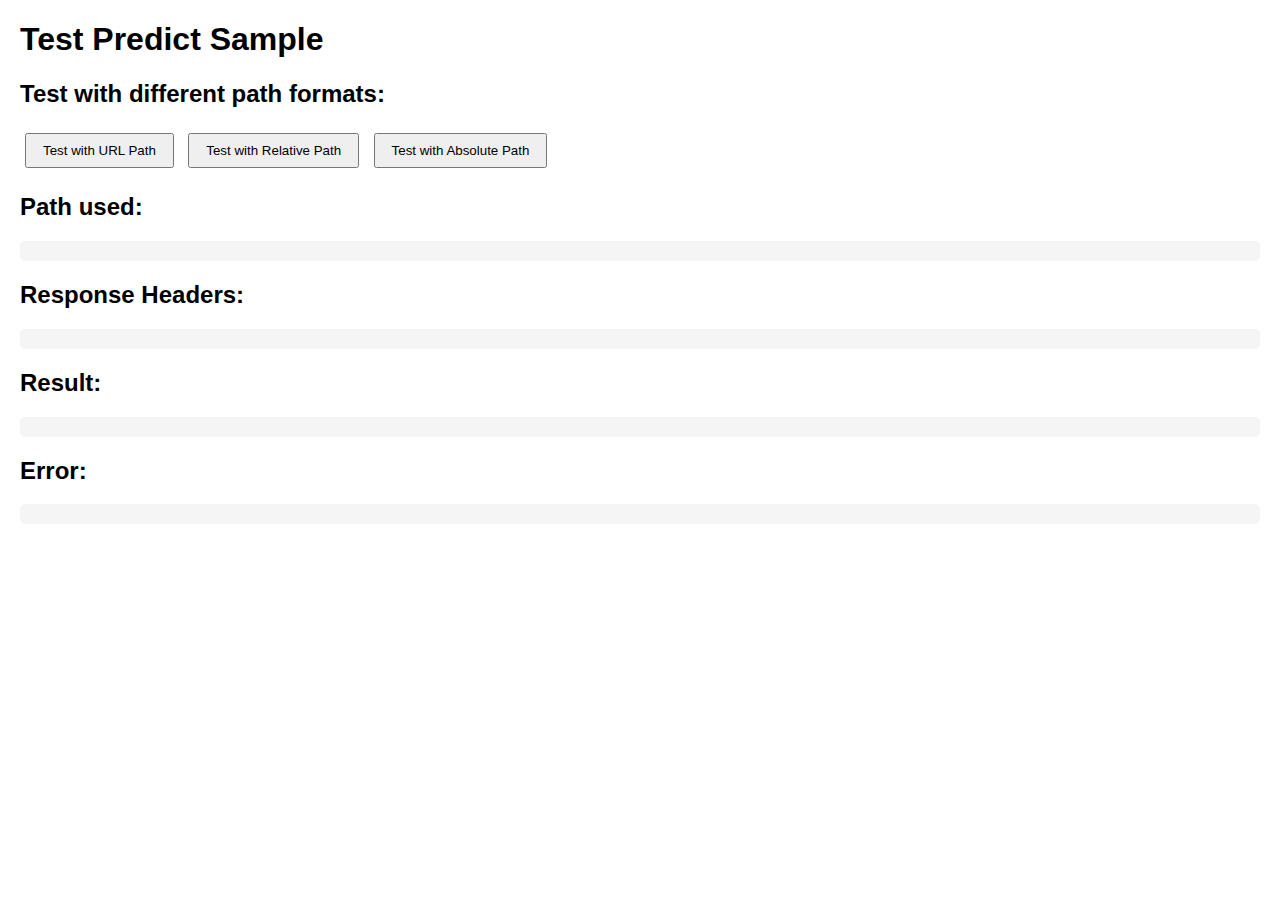
<file: test_predict_sample.html>
<!DOCTYPE html>
<html>
<head>
    <title>Test Predict Sample</title>
    <script>
        function testPredictSample(pathType) {
            let samplePath;
            
            // Different path formats to test
            switch(pathType) {
                case 'url':
                    samplePath = '/audio_samples/dog_bark.wav';
                    break;
                case 'relative':
                    samplePath = 'test_audio_samples/dog_bark.wav';
                    break;
                case 'absolute':
                    samplePath = 'D:/Urban-Sound_Classifier-Project/test_audio_samples/dog_bark.wav';
                    break;
                default:
                    samplePath = '/audio_samples/dog_bark.wav';
            }
            
            document.getElementById('path-used').textContent = samplePath;
            
            const formData = new FormData();
            formData.append('sample_path', samplePath);
            
            // Clear previous results
            document.getElementById('result').textContent = 'Loading...';
            document.getElementById('error').textContent = '';
            document.getElementById('response-headers').textContent = '';
            
            fetch('/predict_sample', {
                method: 'POST',
                body: formData
            })
            .then(response => {
                // Display response headers
                const headers = {};
                response.headers.forEach((value, key) => {
                    headers[key] = value;
                });
                document.getElementById('response-headers').textContent = JSON.stringify(headers, null, 2);
                
                // Check if the response is JSON
                const contentType = response.headers.get('content-type');
                console.log('Content-Type:', contentType);
                
                if (!contentType || !contentType.includes('application/json')) {
                    // Not JSON, handle as text
                    return response.text().then(text => {
                        document.getElementById('result').textContent = 'Non-JSON response: ' + text.substring(0, 500) + '...';
                        throw new Error('Server returned non-JSON response');
                    });
                }
                return response.json();
            })
            .then(data => {
                document.getElementById('result').textContent = JSON.stringify(data, null, 2);
            })
            .catch(error => {
                console.error('Error:', error);
                document.getElementById('error').textContent = error.message;
            });
        }
    </script>
    <style>
        body { font-family: Arial, sans-serif; margin: 20px; }
        button { margin: 5px; padding: 8px 16px; }
        pre { background: #f5f5f5; padding: 10px; border-radius: 5px; }
        .section { margin-bottom: 20px; }
    </style>
</head>
<body>
    <h1>Test Predict Sample</h1>
    
    <div class="section">
        <h2>Test with different path formats:</h2>
        <button onclick="testPredictSample('url')">Test with URL Path</button>
        <button onclick="testPredictSample('relative')">Test with Relative Path</button>
        <button onclick="testPredictSample('absolute')">Test with Absolute Path</button>
    </div>
    
    <div class="section">
        <h2>Path used:</h2>
        <pre id="path-used"></pre>
    </div>
    
    <div class="section">
        <h2>Response Headers:</h2>
        <pre id="response-headers"></pre>
    </div>
    
    <div class="section">
        <h2>Result:</h2>
        <pre id="result"></pre>
    </div>
    
    <div class="section">
        <h2>Error:</h2>
        <pre id="error"></pre>
    </div>
</body>
</html>
</file>
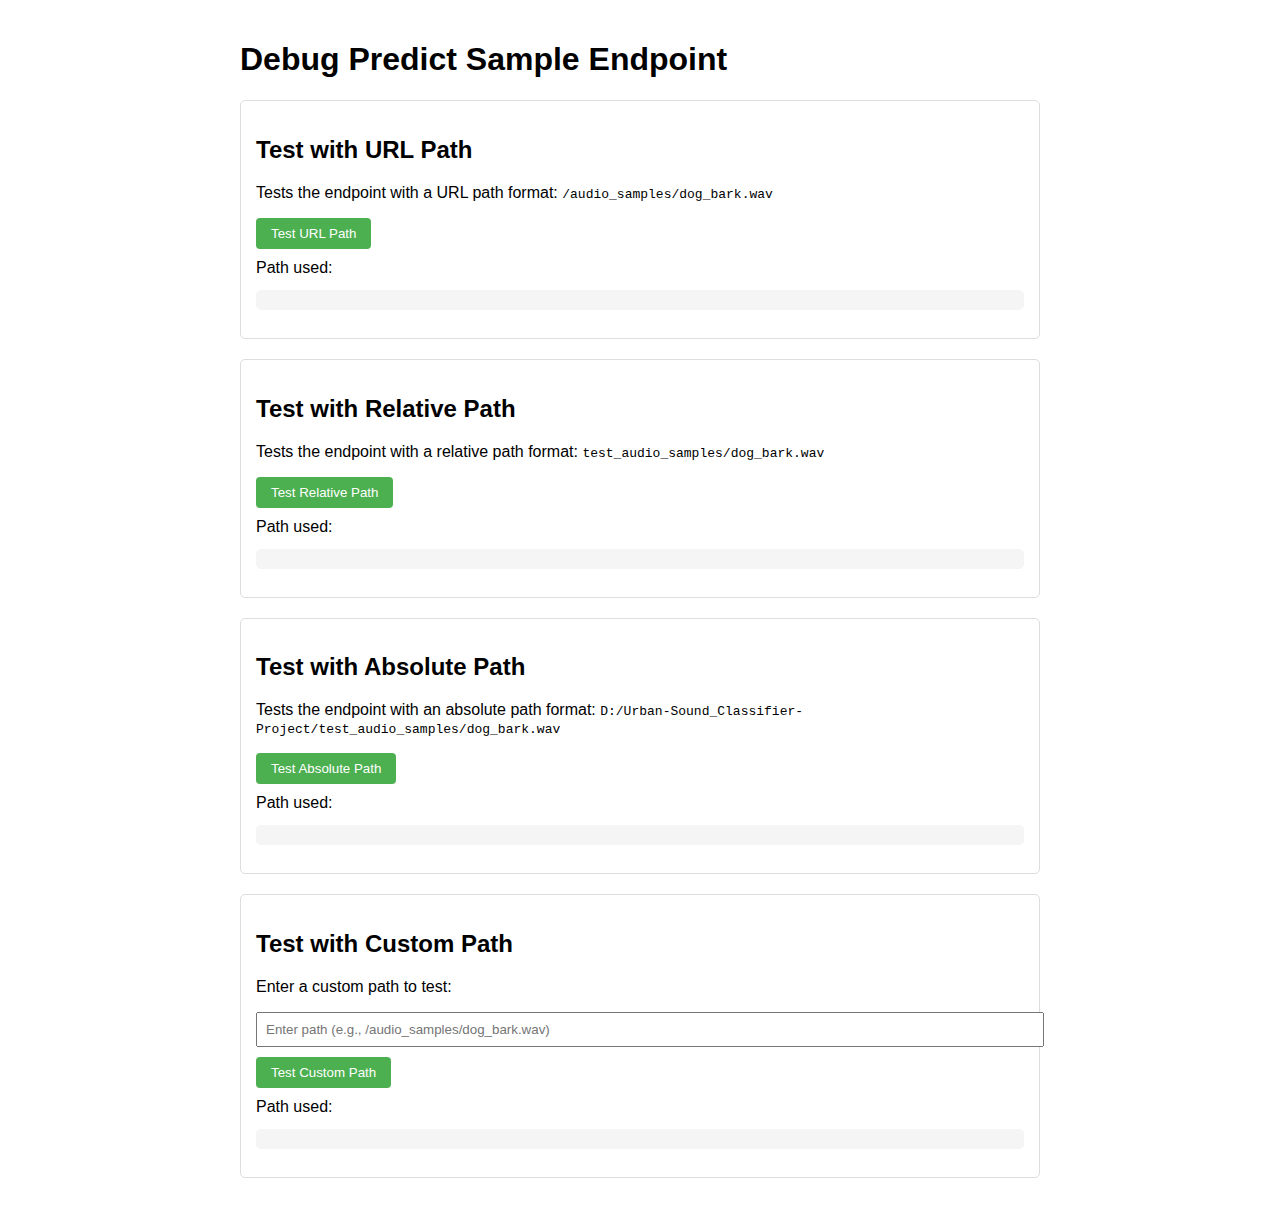
<file: urban_sound_classifier/web_app/templates/debug_predict_sample.html>
<!DOCTYPE html>
<html lang="en">
<head>
    <meta charset="UTF-8">
    <meta name="viewport" content="width=device-width, initial-scale=1.0">
    <title>Debug Predict Sample</title>
    <style>
        body {
            font-family: Arial, sans-serif;
            max-width: 800px;
            margin: 0 auto;
            padding: 20px;
        }
        .test-section {
            margin-bottom: 20px;
            padding: 15px;
            border: 1px solid #ddd;
            border-radius: 5px;
        }
        button {
            padding: 8px 15px;
            background-color: #4CAF50;
            color: white;
            border: none;
            border-radius: 4px;
            cursor: pointer;
            margin-right: 10px;
        }
        button:hover {
            background-color: #45a049;
        }
        pre {
            background-color: #f5f5f5;
            padding: 10px;
            border-radius: 5px;
            overflow-x: auto;
            white-space: pre-wrap;
        }
        .response {
            margin-top: 10px;
        }
        .error {
            color: red;
        }
        .success {
            color: green;
        }
        .headers {
            font-size: 0.9em;
            color: #666;
        }
    </style>
</head>
<body>
    <h1>Debug Predict Sample Endpoint</h1>
    
    <div class="test-section">
        <h2>Test with URL Path</h2>
        <p>Tests the endpoint with a URL path format: <code>/audio_samples/dog_bark.wav</code></p>
        <button id="testUrlPath">Test URL Path</button>
        <div id="urlPathResponse" class="response">
            <div>Path used: <span id="urlPathUsed"></span></div>
            <div class="headers" id="urlPathHeaders"></div>
            <pre id="urlPathResult"></pre>
        </div>
    </div>

    <div class="test-section">
        <h2>Test with Relative Path</h2>
        <p>Tests the endpoint with a relative path format: <code>test_audio_samples/dog_bark.wav</code></p>
        <button id="testRelativePath">Test Relative Path</button>
        <div id="relativePathResponse" class="response">
            <div>Path used: <span id="relativePathUsed"></span></div>
            <div class="headers" id="relativePathHeaders"></div>
            <pre id="relativePathResult"></pre>
        </div>
    </div>

    <div class="test-section">
        <h2>Test with Absolute Path</h2>
        <p>Tests the endpoint with an absolute path format: <code>D:/Urban-Sound_Classifier-Project/test_audio_samples/dog_bark.wav</code></p>
        <button id="testAbsolutePath">Test Absolute Path</button>
        <div id="absolutePathResponse" class="response">
            <div>Path used: <span id="absolutePathUsed"></span></div>
            <div class="headers" id="absolutePathHeaders"></div>
            <pre id="absolutePathResult"></pre>
        </div>
    </div>

    <div class="test-section">
        <h2>Test with Custom Path</h2>
        <p>Enter a custom path to test:</p>
        <input type="text" id="customPath" style="width: 100%; padding: 8px; margin-bottom: 10px;" 
               placeholder="Enter path (e.g., /audio_samples/dog_bark.wav)">
        <button id="testCustomPath">Test Custom Path</button>
        <div id="customPathResponse" class="response">
            <div>Path used: <span id="customPathUsed"></span></div>
            <div class="headers" id="customPathHeaders"></div>
            <pre id="customPathResult"></pre>
        </div>
    </div>

    <script>
        // Helper function to test the endpoint with a given path
        function testEndpoint(path, resultElementId, pathUsedElementId, headersElementId) {
            // Display the path being used
            document.getElementById(pathUsedElementId).textContent = path;
            
            // Create form data
            const formData = new FormData();
            formData.append('sample_path', path);
            
            // Clear previous results
            document.getElementById(resultElementId).textContent = 'Loading...';
            document.getElementById(headersElementId).textContent = '';
            
            // Send request
            fetch('/predict_sample', {
                method: 'POST',
                body: formData
            })
            .then(response => {
                // Display response headers
                const headers = Array.from(response.headers.entries())
                    .map(([key, value]) => `${key}: ${value}`)
                    .join('\n');
                document.getElementById(headersElementId).textContent = 'Response Headers:\n' + headers;
                
                // Check content type
                const contentType = response.headers.get('content-type');
                if (contentType && contentType.includes('application/json')) {
                    return response.json().then(data => {
                        document.getElementById(resultElementId).textContent = JSON.stringify(data, null, 2);
                        document.getElementById(resultElementId).className = 'success';
                    });
                } else {
                    return response.text().then(text => {
                        document.getElementById(resultElementId).textContent = 
                            `Non-JSON Response (${response.status} ${response.statusText}):\n\n${text.substring(0, 500)}${text.length > 500 ? '...' : ''}`;
                        document.getElementById(resultElementId).className = 'error';
                    });
                }
            })
            .catch(error => {
                document.getElementById(resultElementId).textContent = 'Error: ' + error.message;
                document.getElementById(resultElementId).className = 'error';
            });
        }

        // Set up event listeners
        document.getElementById('testUrlPath').addEventListener('click', () => {
            testEndpoint('/audio_samples/dog_bark.wav', 'urlPathResult', 'urlPathUsed', 'urlPathHeaders');
        });

        document.getElementById('testRelativePath').addEventListener('click', () => {
            testEndpoint('test_audio_samples/dog_bark.wav', 'relativePathResult', 'relativePathUsed', 'relativePathHeaders');
        });

        document.getElementById('testAbsolutePath').addEventListener('click', () => {
            testEndpoint('D:/Urban-Sound_Classifier-Project/test_audio_samples/dog_bark.wav', 'absolutePathResult', 'absolutePathUsed', 'absolutePathHeaders');
        });

        document.getElementById('testCustomPath').addEventListener('click', () => {
            const customPath = document.getElementById('customPath').value;
            if (customPath) {
                testEndpoint(customPath, 'customPathResult', 'customPathUsed', 'customPathHeaders');
            } else {
                alert('Please enter a path to test');
            }
        });
    </script>
</body>
</html>
</file>
